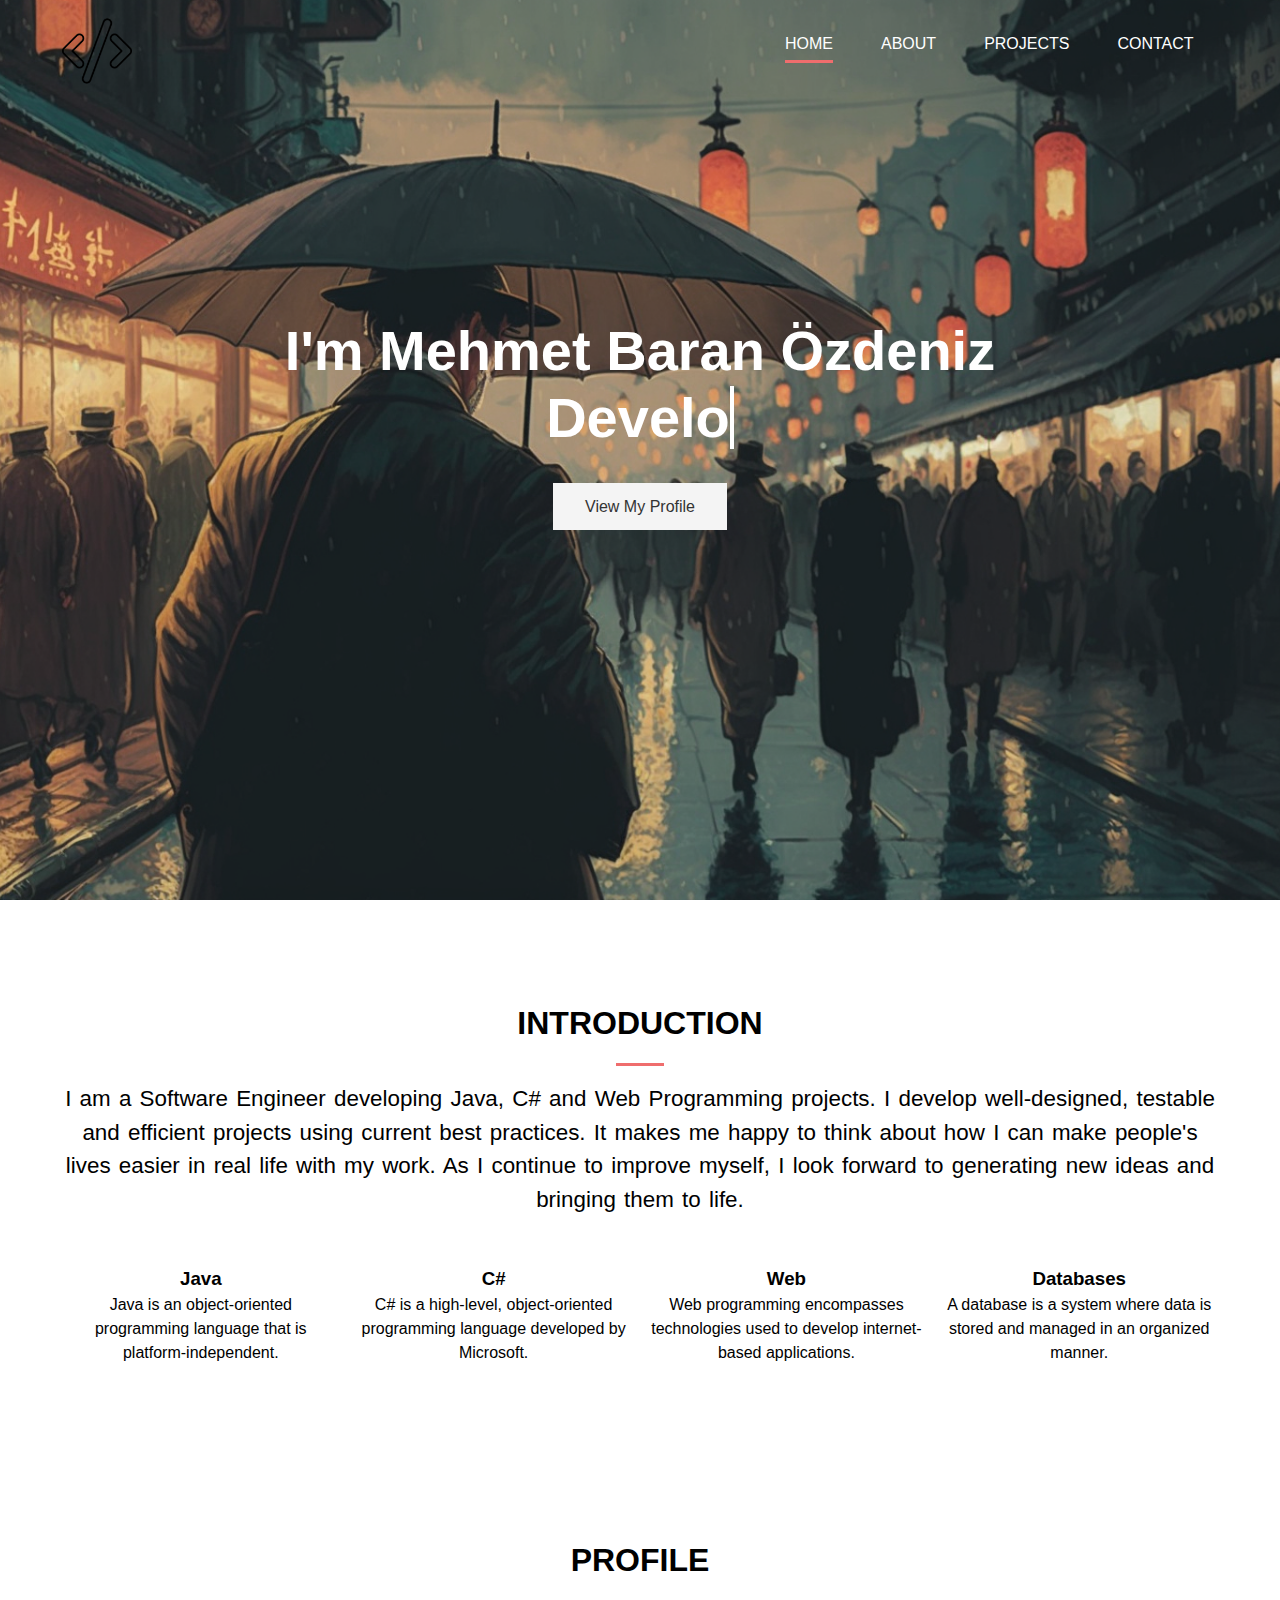
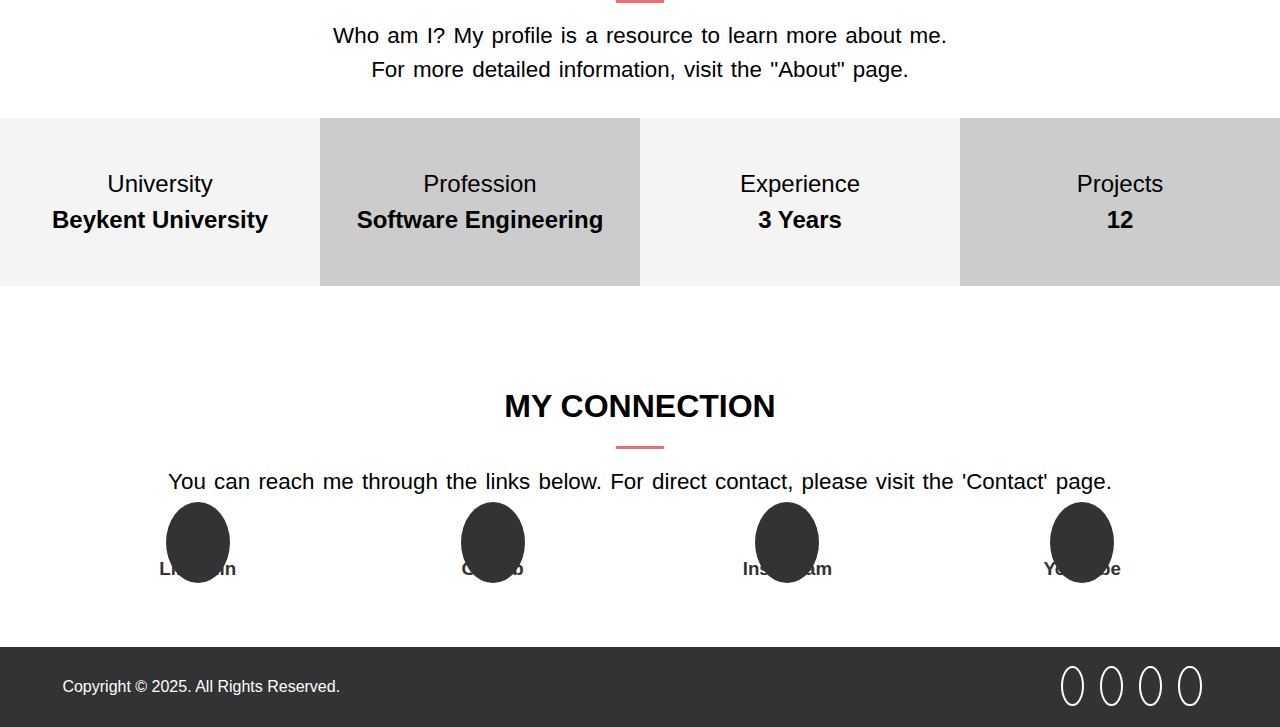
<file: index.html>
<!DOCTYPE html>
<html lang="en">
<head>
    <meta charset="UTF-8">
    <meta http-equiv="X-UA-Compatible" content="IE=edge">
    <meta name="viewport" content="width=device-width, initial-scale=1.0">

    <!-- FONT AWESOME -->
    <link rel="stylesheet" href="https://cdnjs.cloudflare.com/ajax/libs/font-awesome/6.4.0/css/all.min.css" integrity="sha512-iecdLmaskl7CVkqkXNQ/ZH/XLlvWZOJyj7Yy7tcenmpD1ypASozpmT/E0iPtmFIB46ZmdtAc9eNBvH0H/ZpiBw==" crossorigin="anonymous" referrerpolicy="no-referrer" />

    <!-- CSS -->
    <link rel="stylesheet" href="css/style.css">

    <title>Mehmet Baran Ozdeniz</title>
</head>
<body>

    <!-- header -->
    <header id="header_home">
        <div class="container">

            <nav class="main-nav">
                <img src="images/logo.png" alt="logo" class="main-nav_logo">

                <ul class="main-nav_item">
                    <li><a href="index.html" class="active">Home</a></li>
                    <li><a href="about.html">About</a></li>
                    <li><a href="projects.html">Projects</a></li>
                    <li><a href="contact.html">Contact</a></li>
                </ul>
            </nav>
            <div class="header-content">
                <h1>
                    I'm Mehmet Baran Özdeniz
                    <span
                    class="typewrite"
                    data-period="1000"
                    data-type='["Developer","Engineer","Freelancer"]'>
                    </span>
                </h1>

                <a href="#home_a" class="btn btn-light animate__animated animate__swing my-2">View My Profile</a>
            </div>

        </div>
    </header>

    <!-- SECTION A -->
    <section id="home_a" class="text-center py-2 my-4">
        <div class="container">
            <h2 class="section-title">Introduction</h2>
            <div class="border-bottom"></div>
            <p class="lead">
                I am a Software Engineer developing Java, C# and Web Programming projects. I develop well-designed, testable and efficient projects using current best practices. It makes me happy to think about how I can make people's lives easier in real life with my work. As I continue to improve myself, I look forward to generating new ideas and bringing them to life.
            </p>

            <div class="skills my-3">
                <div>
                    <i class="fa-brands fa-java fa-3x"></i>
                    <h3>Java</h3>
                    <p>Java is an object-oriented programming language that is platform-independent.</p>
                </div>
                <div>
                    <i class="fa-solid fa-hashtag fa-3x"></i>
                    <h3>C#</h3>
                    <p>C# is a high-level, object-oriented programming language developed by Microsoft.</p>
                </div>
                <div>
                    <i class="fa-solid fa-code fa-3x"></i>
                    <h3>Web</h3>
                    <p>Web programming encompasses technologies used to develop internet-based applications.</p>
                </div>
                <div>
                    <i class="fa-solid fa-database fa-3x"></i>
                    <h3>Databases</h3>
                    <p>A database is a system where data is stored and managed in an organized manner.</p>
                </div>
            </div>
        </div>
    </section>

    <!-- SECTION B -->
    <section id="home_b" class="text-center py-2 my-2">
        <div class="container">

            <h2 class="section-title">Profile</h2>
            <div class="border-bottom"></div>
            <p class="lead">
                Who am I? My profile is a resource to learn more about me.
                <br>
                For more detailed information, visit the "About" page.
            </p>

        </div>
        <div class="profile">
            <div class="bg-light">
                <ul>
                    <li><i class="fa-solid fa-building-columns fa-3x"></i></li>
                    <li class="title">University</li>
                    <li class="number">Beykent University</li>
                </ul>
            </div>
            <div class="bg-medium">
                <ul>
                    <li><i class="fa-solid fa-briefcase fa-3x"></i></li>
                    <li class="title">Profession</li>
                    <li class="number">Software Engineering</li>
                </ul>
            </div>
            <div class="bg-light">
                <ul>
                    <li><i class="fas fa-users fa-3x"></i></i></li>
                    <li class="title">Experience</li>
                    <li class="number">3 Years</li>
                </ul>
            </div>
            <div class="bg-medium">
                <ul>
                    <li><i class="fas fa-award fa-3x"></i></li>
                    <li class="title">Projects</li>
                    <li class="number">12</li>
                </ul>
            </div>
        </div>
    </section>

    <!-- SECTION C -->
    <section id="home_c" class="text-center py-2 my-2">
        <div class="container">

            <h2 class="section-title">My Connection</h2>
            <div class="border-bottom"></div>
            <p class="lead">
                You can reach me through the links below. For direct contact, please visit the 'Contact' page.
            </p>

            <div class="process">
                <a href="https://www.linkedin.com/in/mehmet-baran-%C3%B6zdeniz-465366262" target="_blank">
                    <div>
                        <i class="fa-brands fa-linkedin process_icon fa-4x my-1"></i>
                        <h3>LinkedIn</h3>
                    </div>
                </a>
                <a href="https://github.com/Ozdenizmb" target="_blank">
                    <div>
                        <i class="fa-brands fa-github process_icon fa-4x my-1"></i>
                        <h3>GitHub</h3>
                    </div>
                </a>
                <a href="https://www.instagram.com/ozdeniz.mb/" target="_blank">
                    <div>
                        <i class="fa-brands fa-instagram process_icon fa-4x my-1"></i>
                        <h3>Instagram</h3>
                    </div>
                </a>
                <a href="https://www.youtube.com/channel/UCQG1TneF8TO1oC2WS6WLKeA" target="_blank">
                    <div>
                        <i class="fa-brands fa-youtube process_icon fa-4x my-1"></i>
                        <h3>YouTube</h3>
                    </div>
                </a>
            </div>
        </div>
    </section>

    <!-- FOOTER -->
    <footer id="main-footer">
        <div class="footer-content container">
            <p>Copyright &copy; 2025. All Rights Reserved.</p>
            <div class="social">
                <a href="https://www.linkedin.com/in/mehmet-baran-%C3%B6zdeniz-465366262" style="color: #fff;" target="_blank"><i class="fa-brands fa-linkedin"></i></a>
                <a href="https://github.com/Ozdenizmb" style="color: #fff;" target="_blank"><i class="fa-brands fa-github"></i></a>
                <a href="https://www.instagram.com/ozdeniz.mb/" style="color: #fff;" target="_blank"><i class="fab fa-instagram"></i></a>
                <a href="https://www.youtube.com/channel/UCQG1TneF8TO1oC2WS6WLKeA" style="color: #fff;" target="_blank"><i class="fab fa-youtube"></i></a>
            </div>
        </div>
    </footer>

    <!-- SCRIPT -->
    <script src="js/jquery.min.js"></script>
    <script src="js/type-writer.js"></script>

    <script src="https://cdn.jsdelivr.net/npm/jquery@3.4.1/dist/jquery.min.js"></script>
    <script>
        $(document).ready(function(){
        $("a").on('click', function(event) {

            if (this.hash !== "") {
                event.preventDefault();
                var hash = this.hash;

                $('html, body').animate({
                    scrollTop: $(hash).offset().top
                }, 800, function(){
    
                window.location.hash = hash;
                });
            }
        });
    });
</script>

    <!-- signature: ozdeniz.mb -->
    
</body>
</html>
</file>
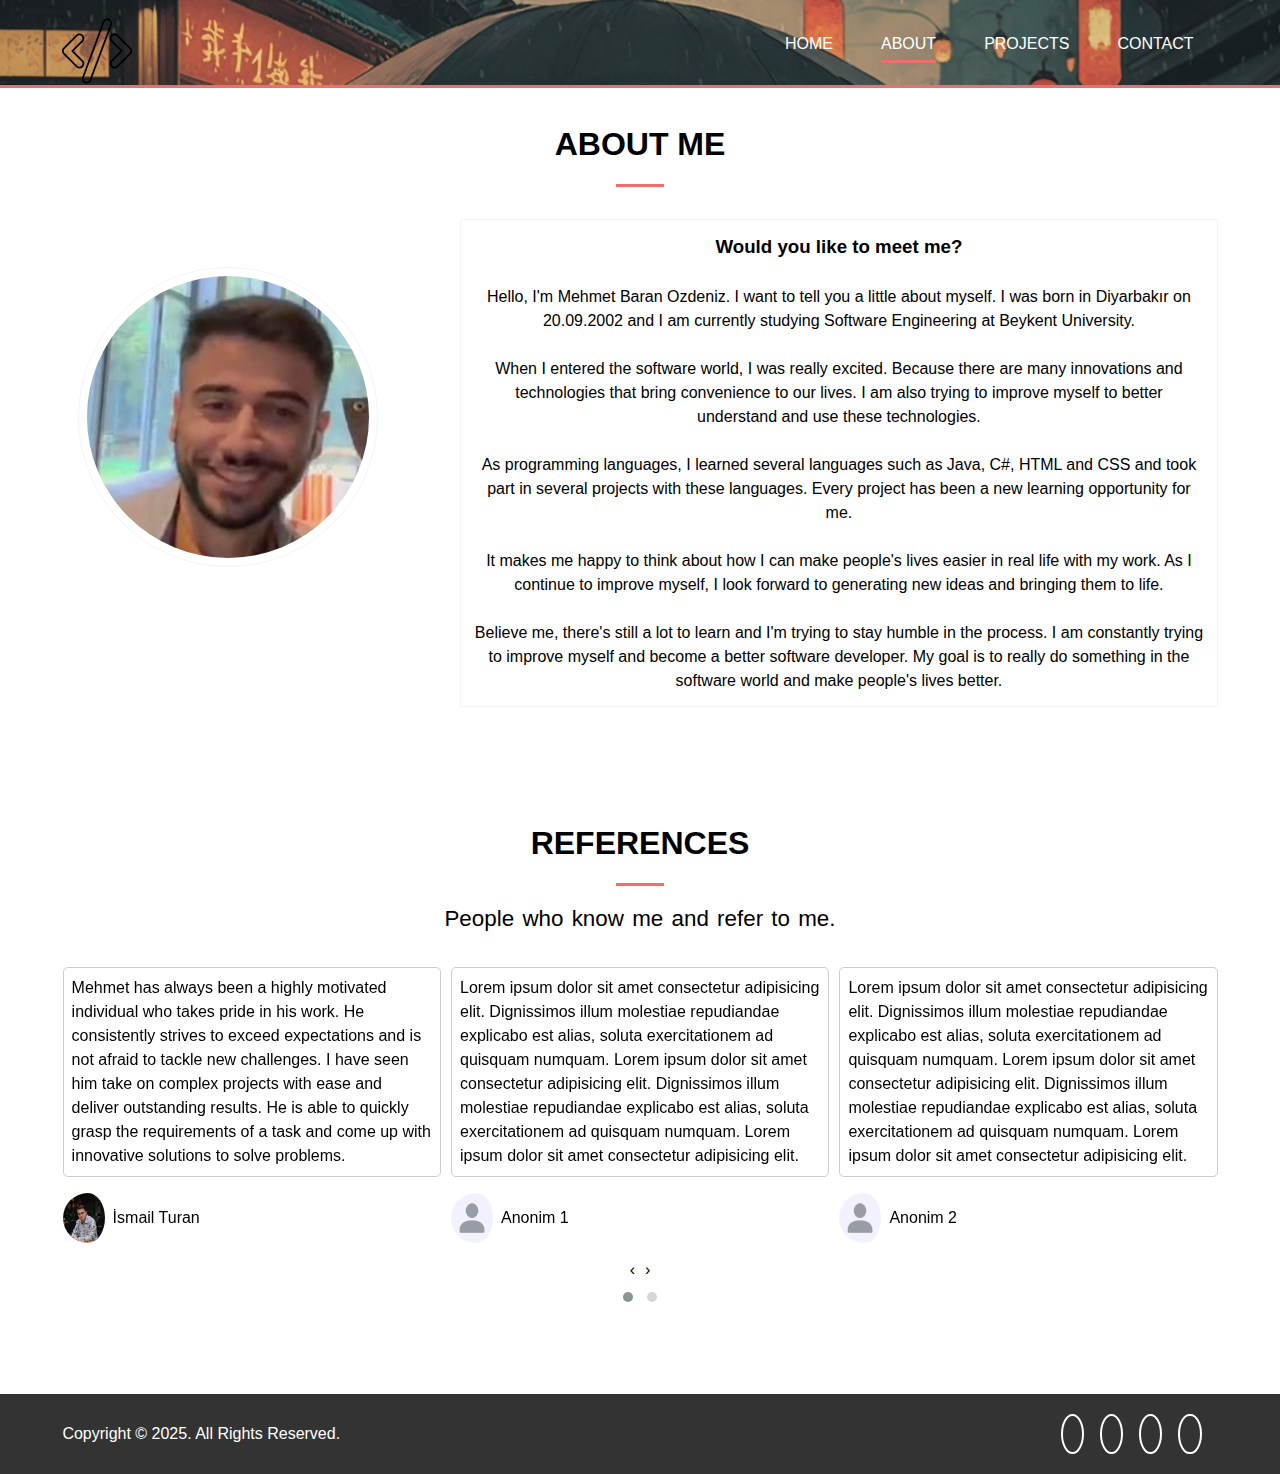
<file: about.html>
<!DOCTYPE html>
<html lang="en">
<head>
    <meta charset="UTF-8">
    <meta http-equiv="X-UA-Compatible" content="IE=edge">
    <meta name="viewport" content="width=device-width, initial-scale=1.0">

    <!-- FONT AWESOME -->
    <link rel="stylesheet" href="https://cdnjs.cloudflare.com/ajax/libs/font-awesome/6.4.0/css/all.min.css" integrity="sha512-iecdLmaskl7CVkqkXNQ/ZH/XLlvWZOJyj7Yy7tcenmpD1ypASozpmT/E0iPtmFIB46ZmdtAc9eNBvH0H/ZpiBw==" crossorigin="anonymous" referrerpolicy="no-referrer" />

    <!-- CSS -->
    <link rel="stylesheet" href="css/owl.carousel.min.css">
    <link rel="stylesheet" href="css/owl.theme.default.min.css">
    <link rel="stylesheet" href="css/style.css">

    <title>About Me</title>
</head>
<body>

    <!-- HEADER -->
    <header id="header_inner">
        <div class="container">

            <nav class="main-nav">
                <img src="images/logo.png" alt="logo" class="main-nav_logo">

                <ul class="main-nav_item">
                    <li><a href="index.html">Home</a></li>
                    <li><a href="about.html" class="active">About</a></li>
                    <li><a href="projects.html">Projects</a></li>
                    <li><a href="contact.html">Contact</a></li>
                </ul>
            </nav>

        </div>
    </header>

    <!-- SECTION A -->
    <section id="about-a" class="text-center py-2">
        <div class="container">
            <h2 class="section-title">About Me</h2>
            <div class="border-bottom"></div>
            <p class="lead"></p>

            <div class="info">
                <img src="images/myImage.jpg" alt="Mehmet Baran Ozdeniz" class="info_image my-3">

                <div class="info-bio">
                    <h3>Would you like to meet me?</h3>
                    <br>
                    <p>
                        Hello, I'm Mehmet Baran Ozdeniz. I want to tell you a little about myself. I was born in Diyarbakır on 20.09.2002 and I am currently studying Software Engineering at Beykent University.
                        <br><br>
                        When I entered the software world, I was really excited. Because there are many innovations and technologies that bring convenience to our lives. I am also trying to improve myself to better understand and use these technologies.
                        <br><br>
                        As programming languages, I learned several languages such as Java, C#, HTML and CSS and took part in several projects with these languages. Every project has been a new learning opportunity for me.
                        <br><br>
                        It makes me happy to think about how I can make people's lives easier in real life with my work. As I continue to improve myself, I look forward to generating new ideas and bringing them to life.
                        <br><br>
                        Believe me, there's still a lot to learn and I'm trying to stay humble in the process. I am constantly trying to improve myself and become a better software developer. My goal is to really do something in the software world and make people's lives better.
                    </p>
                </div>
            </div>
        </div>
    </section>

    <!-- SECTION B -->
    <section id="about-b" class="py-2 my-3">
        <div class="container">
            <h2 class="section-title">References</h2>
            <div class="border-bottom"></div>
            <p class="lead text-center">People who know me and refer to me.</p>

            <div class="references owl-carousel owl-theme">
                <div>
                    <p>
                        Mehmet has always been a highly motivated individual who takes pride in his work. He consistently strives to exceed expectations and is not afraid to tackle new challenges. I have seen him take on complex projects with ease and deliver outstanding results. He is able to quickly grasp the requirements of a task and come up with innovative solutions to solve problems.
                    </p>
                    <ul>
                        <li><img src="images/ref1.png" alt="user"></li>
                        <li>İsmail Turan</li>
                    </ul>
                </div>
                <div>
                    <p>
                        Lorem ipsum dolor sit amet consectetur adipisicing elit. Dignissimos illum molestiae repudiandae explicabo est alias, soluta exercitationem ad quisquam numquam. Lorem ipsum dolor sit amet consectetur adipisicing elit. Dignissimos illum molestiae repudiandae explicabo est alias, soluta exercitationem ad quisquam numquam. Lorem ipsum dolor sit amet consectetur adipisicing elit.
                    </p>
                    <ul>
                        <li><img src="images/AnonimAvatar.png" alt="user"></li>
                        <li>Anonim 1</li>
                    </ul>
                </div>
                <div>
                    <p>
                        Lorem ipsum dolor sit amet consectetur adipisicing elit. Dignissimos illum molestiae repudiandae explicabo est alias, soluta exercitationem ad quisquam numquam. Lorem ipsum dolor sit amet consectetur adipisicing elit. Dignissimos illum molestiae repudiandae explicabo est alias, soluta exercitationem ad quisquam numquam. Lorem ipsum dolor sit amet consectetur adipisicing elit.
                    </p>
                    <ul>
                        <li><img src="images/AnonimAvatar.png" alt="user"></li>
                        <li>Anonim 2</li>
                    </ul>
                </div>
                <div>
                    <p>
                        Lorem ipsum dolor sit amet consectetur adipisicing elit. Dignissimos illum molestiae repudiandae explicabo est alias, soluta exercitationem ad quisquam numquam. Lorem ipsum dolor sit amet consectetur adipisicing elit. Dignissimos illum molestiae repudiandae explicabo est alias, soluta exercitationem ad quisquam numquam. Lorem ipsum dolor sit amet consectetur adipisicing elit.
                    </p>
                    <ul>
                        <li><img src="images/AnonimAvatar.png" alt="user"></li>
                        <li>Anonim 3</li>
                    </ul>
                </div>
            </div>

        </div>
    </section>

    <!-- FOOTER -->
    <footer id="main-footer">
        <div class="footer-content container">
            <p>Copyright &copy; 2025. All Rights Reserved.</p>
            <div class="social">
                <a href="https://www.linkedin.com/in/mehmet-baran-%C3%B6zdeniz-465366262" style="color: #fff;" target="_blank"><i class="fa-brands fa-linkedin"></i></a>
                <a href="https://github.com/Ozdenizmb" style="color: #fff;" target="_blank"><i class="fa-brands fa-github"></i></a>
                <a href="https://www.instagram.com/ozdeniz.mb/" style="color: #fff;" target="_blank"><i class="fab fa-instagram"></i></a>
                <a href="https://www.youtube.com/channel/UCQG1TneF8TO1oC2WS6WLKeA" style="color: #fff;" target="_blank"><i class="fab fa-youtube"></i></a>
            </div>
        </div>
    </footer>

    <!-- SCRIPT -->
    <script src="js/jquery.min.js"></script>
    <script src="js/owl.carousel.min.js"></script>
    <script>
        $('.owl-carousel').owlCarousel({
            loop:true,
            margin:10,
            nav:true,
            autoplay: true,
            autoplayTimeout: 3000,
            responsive:{
                0:{
                    items:1
                },
                600:{
                    items:2
                },
                1000:{
                    items:3
                }
            }
        })
    </script>

</body>
</html>
</file>
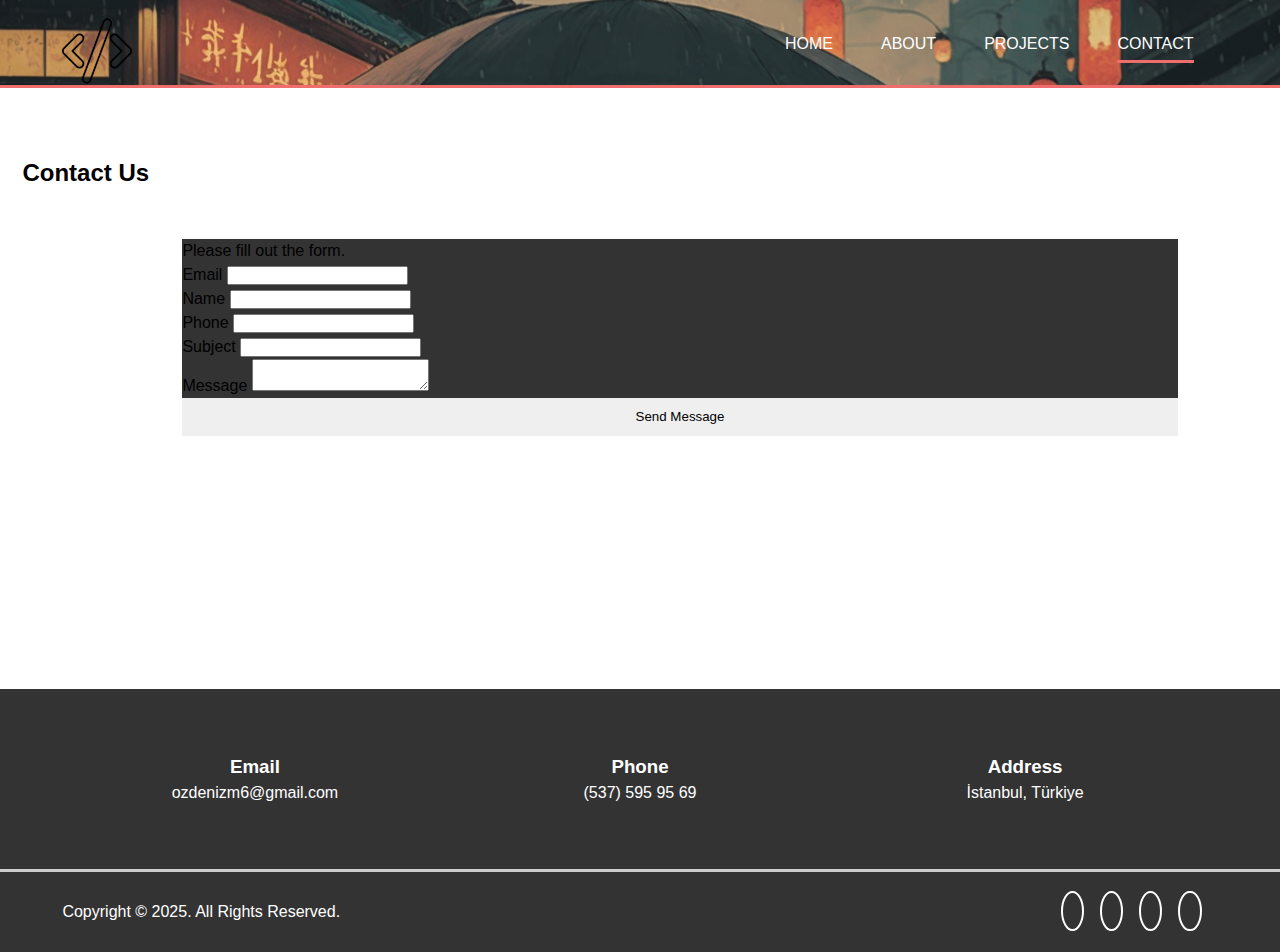
<file: contact.html>
<!DOCTYPE html>
<html lang="en">
<head>
    <meta charset="UTF-8">
    <meta http-equiv="X-UA-Compatible" content="IE=edge">
    <meta name="viewport" content="width=device-width, initial-scale=1.0">

    <!-- BOOTSTRAP -->
    <link href="https://cdn.jsdelivr.net/npm/bootstrap@5.3.0-alpha3/dist/css/bootstrap.min.css" rel="stylesheet" integrity="sha384-KK94CHFLLe+nY2dmCWGMq91rCGa5gtU4mk92HdvYe+M/SXH301p5ILy+dN9+nJOZ" crossorigin="anonymous">

    <!-- FONT AWESOME -->
    <link rel="stylesheet" href="https://cdnjs.cloudflare.com/ajax/libs/font-awesome/6.4.0/css/all.min.css" integrity="sha512-iecdLmaskl7CVkqkXNQ/ZH/XLlvWZOJyj7Yy7tcenmpD1ypASozpmT/E0iPtmFIB46ZmdtAc9eNBvH0H/ZpiBw==" crossorigin="anonymous" referrerpolicy="no-referrer" />

    <!-- CSS -->
    <link rel="stylesheet" href="css/style.css">

    <title>Contact Me</title>
</head>
<body>

    <!-- HEADER -->
    <header id="header_inner">
        <div class="container">

            <nav class="main-nav">
                <img src="images/logo.png" alt="logo" class="main-nav_logo">

                <ul class="main-nav_item">
                    <li><a href="index.html">Home</a></li>
                    <li><a href="about.html">About</a></li>
                    <li><a href="projects.html">Projects</a></li>
                    <li><a href="contact.html" class="active">Contact</a></li>
                </ul>
            </nav>

        </div>
    </header>

    <!-- SECTION A -->
    <main id="contact_a">
        <div class="container my-4">
            <h2 class="my-3">Contact Us</h2>

            <div class="row g-2 connection-m">
                <div class="col-md-6">
                    <div class="card bg-dark">
                        <div class="card-body">
                            <div class="alert alert-warning">
                                Please fill out the form.
                            </div>
                            <form 
                                action="https://formspree.io/f/xgebpdnd"
                                method="POST"
                                class="row g-3 text-white">
                                <div class="col-md-6">
                                    <label for="email" class="form-label">Email</label>
                                    <input type="email" name="email" id="email" class="form-control">
                                </div>
                                <div class="col-md-6">
                                    <label for="name" class="form-label">Name</label>
                                    <input type="text" name="name" id="name" class="form-control">
                                </div>
                                <div class="col-md-12">
                                    <label for="phone" class="form-label">Phone</label>
                                    <input type="text" name="phone" id="phone" class="form-control">
                                </div>
                                <div class="col-md-12">
                                    <label for="subject" class="form-label">Subject</label>
                                    <input type="text" name="subject" id="subject" class="form-control">
                                </div>
                                <div class="col-md-12">
                                    <label for="message" class="form-label">Message</label>
                                    <textarea name="message" id="message" class="form-control"></textarea>
                                </div>
                                <div class="col-12">
                                    <button class="btn btn-secondary" style="width: 100%;">Send Message</button>
                                </div>
                            </form>
                        </div>
                    </div>
                </div>

                <div class="col-md-6">
                    <iframe id="map" src="https://www.google.com/maps/embed?pb=!1m18!1m12!1m3!1d12046.372722325967!2d29.043541846016563!3d40.990388235308686!2m3!1f0!2f0!3f0!3m2!1i1024!2i768!4f13.1!3m3!1m2!1s0x14cac790b17ba89d%3A0xd2d24ea0437a7ee2!2zS2FkxLFrw7Z5L8Swc3RhbmJ1bA!5e0!3m2!1str!2str!4v1646827091657!5m2!1str!2str" width="100%" style="border:0;" allowfullscreen="" loading="lazy">
                    </iframe>
                </div>
            </div>
        </div>
    </main>

    <!-- SECTION B -->
    <section id="contact-b" class="py-4">
        <div class="container">
            <div class="contact-info">
                <div>
                    <i class="fas fa-envelope fa-2x"></i>
                    <h3>Email</h3>
                    <p>ozdenizm6@gmail.com</p>
                </div>
                <div>
                    <i class="fas fa-phone fa-2x"></i>
                    <h3>Phone</h3>
                    <p>(537) 595 95 69</p>
                </div>
                <div>
                    <i class="fas fa-address-card fa-2x"></i>
                    <h3>Address</h3>
                    <p>İstanbul, Türkiye</p>
                </div>
            </div>
        </div>
    </section>

    <!-- FOOTER -->
    <footer id="main-footer">
        <div class="footer-content container">
            <p>Copyright &copy; 2025. All Rights Reserved.</p>
            <div class="social">
                <a href="https://www.linkedin.com/in/mehmet-baran-%C3%B6zdeniz-465366262" style="color: #fff;" target="_blank"><i class="fa-brands fa-linkedin"></i></a>
                <a href="https://github.com/Ozdenizmb" style="color: #fff;" target="_blank"><i class="fa-brands fa-github"></i></a>
                <a href="https://www.instagram.com/ozdeniz.mb/" style="color: #fff;" target="_blank"><i class="fab fa-instagram"></i></a>
                <a href="https://www.youtube.com/channel/UCQG1TneF8TO1oC2WS6WLKeA" style="color: #fff;" target="_blank"><i class="fab fa-youtube"></i></a>
            </div>
        </div>
    </footer>
    
</body>
</html>
</file>
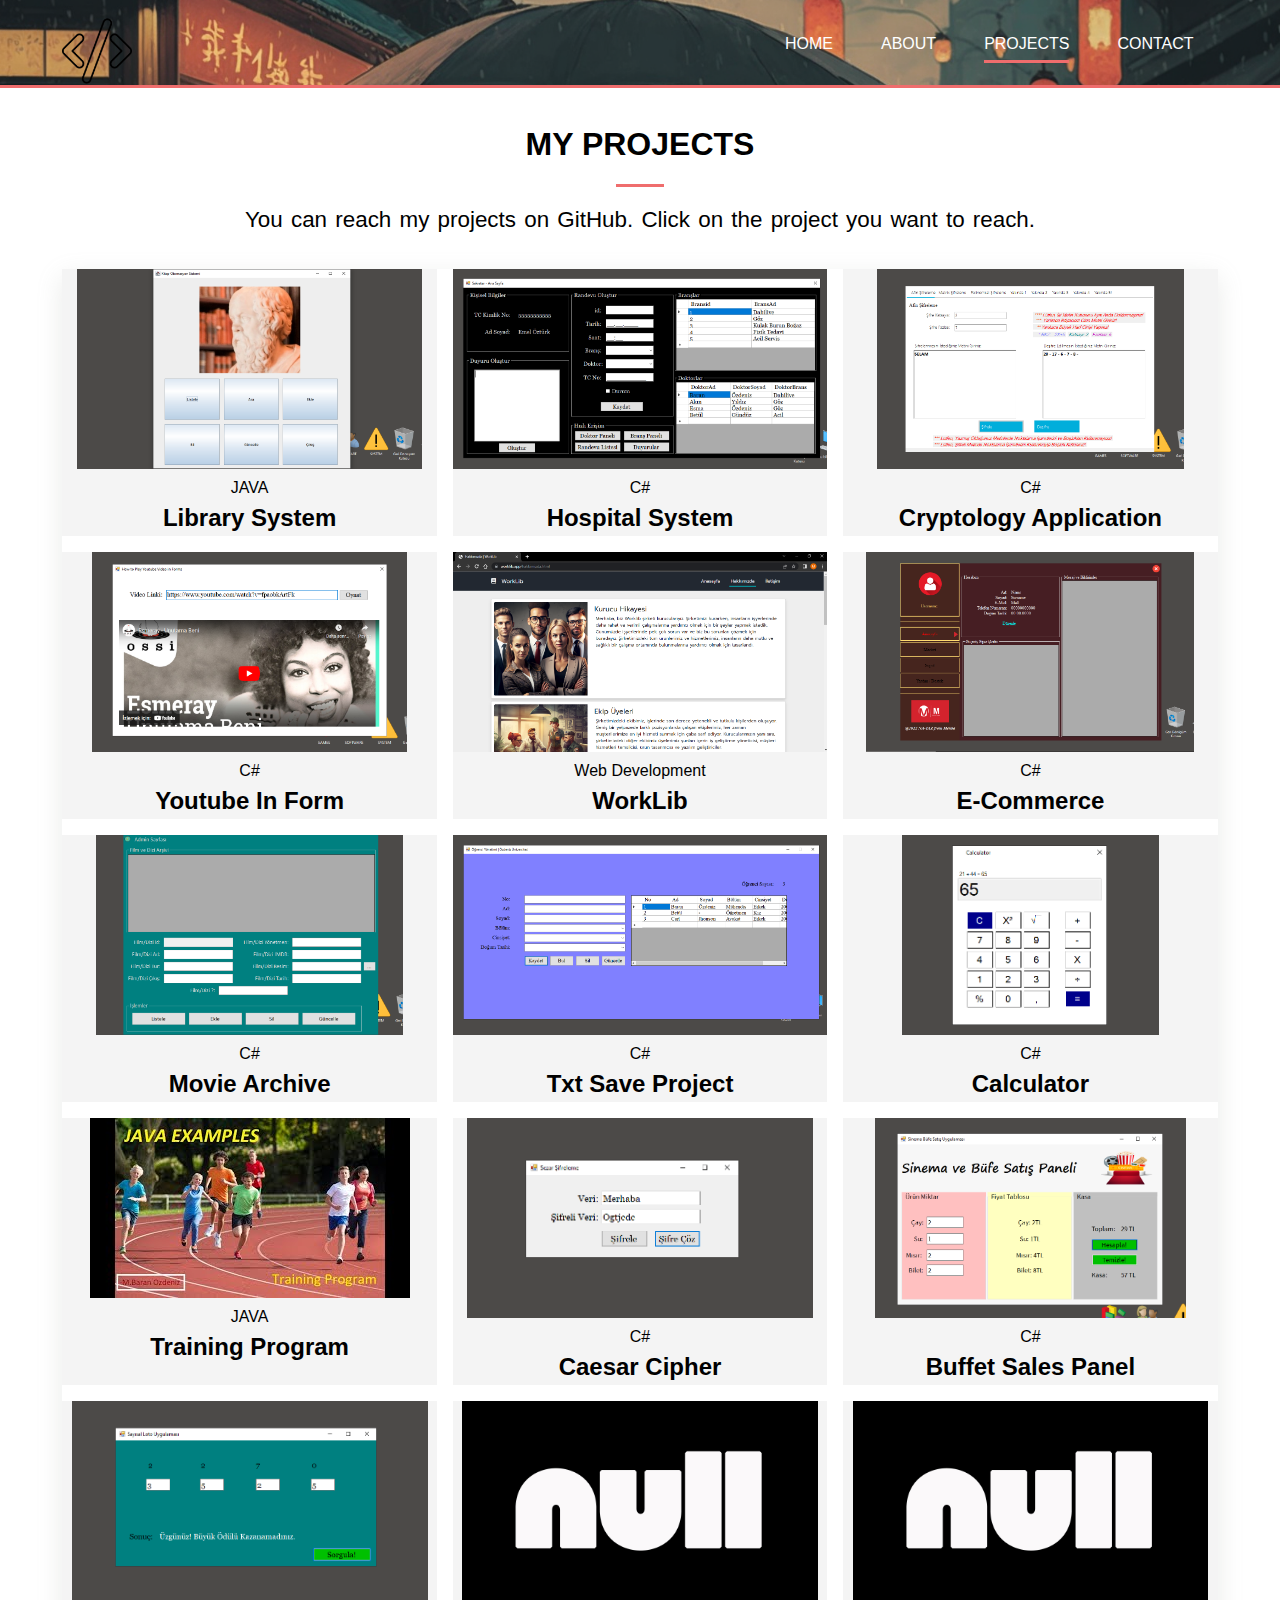
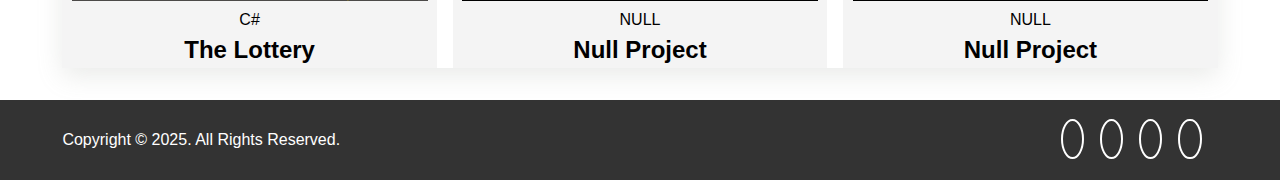
<file: projects.html>
<!DOCTYPE html>
<html lang="en">
<head>
    <meta charset="UTF-8">
    <meta http-equiv="X-UA-Compatible" content="IE=edge">
    <meta name="viewport" content="width=device-width, initial-scale=1.0">

    <!-- FONT AWESOME -->
    <link rel="stylesheet" href="https://cdnjs.cloudflare.com/ajax/libs/font-awesome/6.4.0/css/all.min.css" integrity="sha512-iecdLmaskl7CVkqkXNQ/ZH/XLlvWZOJyj7Yy7tcenmpD1ypASozpmT/E0iPtmFIB46ZmdtAc9eNBvH0H/ZpiBw==" crossorigin="anonymous" referrerpolicy="no-referrer" />

    <!-- CSS -->
    <link rel="stylesheet" href="css/style.css">

    <title>My Projects</title>
</head>
<body>

    <!-- HEADER -->
    <header id="header_inner">
        <div class="container">

            <nav class="main-nav">
                <img src="images/logo.png" alt="logo" class="main-nav_logo">

                <ul class="main-nav_item">
                    <li><a href="index.html">Home</a></li>
                    <li><a href="about.html">About</a></li>
                    <li><a href="projects.html" class="active">Projects</a></li>
                    <li><a href="contact.html">Contact</a></li>
                </ul>
            </nav>

        </div>
    </header>

    <!-- PROJECTS -->
    <section id="projects" class="text-center py-2">
        <div class="container">
            <h2 class="section-title">My Projects</h2>
            <div class="border-bottom"></div>
            <p class="lead">You can reach my projects on GitHub. Click on the project you want to reach.</p>

            <div class="items">
                <div class="item">
                    <div class="item_image">
                        <a href="https://github.com/Ozdenizmb/LibrarySystem.git" target="_blank"><img src="images/ProjectLibrarySystem.png" alt="project"></a>
                    </div>
                    <div class="item_text">
                        <div class="item_text_warp">
                            <p class="item_text_category">JAVA</p>
                            <h2 class="item_text_title">Library System</h2>
                        </div>
                    </div>
                </div>
                <div class="item">
                    <div class="item_image">
                        <a href="https://github.com/Ozdenizmb/HospitalSystem.git" target="_blank"><img src="images/ProjectHospitalSystem.png" alt="project"></a>
                    </div>
                    <div class="item_text">
                        <div class="item_text_warp">
                            <p class="item_text_category">C#</p>
                            <h2 class="item_text_title">Hospital System</h2>
                        </div>
                    </div>
                </div>
                <div class="item">
                    <div class="item_image">
                        <a href="https://github.com/Ozdenizmb/CryptologyApplication" target="_blank"><img src="images/ProjectKriptoloji.png" alt="project"></a>
                    </div>
                    <div class="item_text">
                        <div class="item_text_warp">
                            <p class="item_text_category">C#</p>
                            <h2 class="item_text_title">Cryptology Application</h2>
                        </div>
                    </div>
                </div>
                <div class="item">
                    <div class="item_image">
                        <a href="https://github.com/Ozdenizmb/YoutubeInForm" target="_blank"><img src="images/ProjectYoutubeInForms.png" alt="project"></a>
                    </div>
                    <div class="item_text">
                        <div class="item_text_warp">
                            <p class="item_text_category">C#</p>
                            <h2 class="item_text_title">Youtube In Form</h2>
                        </div>
                    </div>
                </div>
                <div class="item">
                    <div class="item_image">
                        <a href="https://github.com/Ozdenizmb/WorkLib" target="_blank"><img src="images/ProjectWorkLib.png" alt="project"></a>
                    </div>
                    <div class="item_text">
                        <div class="item_text_warp">
                            <p class="item_text_category">Web Development</p>
                            <h2 class="item_text_title">WorkLib</h2>
                        </div>
                    </div>
                </div>
                <div class="item">
                    <div class="item_image">
                        <a href="#"><img src="images/ProjectETicaret.png" alt="project"></a>
                    </div>
                    <div class="item_text">
                        <div class="item_text_warp">
                            <p class="item_text_category">C#</p>
                            <h2 class="item_text_title">E-Commerce</h2>
                        </div>
                    </div>
                </div>
                <div class="item">
                    <div class="item_image">
                        <a href="https://github.com/Ozdenizmb/FilmveDiziArsivi" target="_blank"><img src="images/ProjectFilmArsivi.png" alt="project"></a>
                    </div>
                    <div class="item_text">
                        <div class="item_text_warp">
                            <p class="item_text_category">C#</p>
                            <h2 class="item_text_title">Movie Archive</h2>
                        </div>
                    </div>
                </div>
                <div class="item">
                    <div class="item_image">
                        <a href="https://github.com/Ozdenizmb/txtSave" target="_blank"><img src="images/ProjectTxtSave.png" alt="project"></a>
                    </div>
                    <div class="item_text">
                        <div class="item_text_warp">
                            <p class="item_text_category">C#</p>
                            <h2 class="item_text_title">Txt Save Project</h2>
                        </div>
                    </div>
                </div>
                <div class="item">
                    <div class="item_image">
                        <a href="https://github.com/Ozdenizmb/FormCalculator" target="_blank"><img src="images/ProjectHesapMakinesi.png" alt="project"></a>
                    </div>
                    <div class="item_text">
                        <div class="item_text_warp">
                            <p class="item_text_category">C#</p>
                            <h2 class="item_text_title">Calculator</h2>
                        </div>
                    </div>
                </div>
                <div class="item">
                    <div class="item_image">
                        <a href="https://github.com/Ozdenizmb/Training-Program" target="_blank"><img src="images/ProjectTrainingProgram.jpg" alt="project"></a>
                    </div>
                    <div class="item_text">
                        <div class="item_text_warp">
                            <p class="item_text_category">JAVA</p>
                            <h2 class="item_text_title">Training Program</h2>
                        </div>
                    </div>
                </div>
                <div class="item">
                    <div class="item_image">
                        <a href="https://github.com/Ozdenizmb/SezarSifreleme" target="_blank"><img src="images/ProjectSezarSifreleme.png" alt="project"></a>
                    </div>
                    <div class="item_text">
                        <div class="item_text_warp">
                            <p class="item_text_category">C#</p>
                            <h2 class="item_text_title">Caesar Cipher</h2>
                        </div>
                    </div>
                </div>
                <div class="item">
                    <div class="item_image">
                        <a href="https://github.com/Ozdenizmb/BufeSatisPaneli" target="_blank"><img src="images/ProjectBufeSatisPnl.png" alt="project"></a>
                    </div>
                    <div class="item_text">
                        <div class="item_text_warp">
                            <p class="item_text_category">C#</p>
                            <h2 class="item_text_title">Buffet Sales Panel</h2>
                        </div>
                    </div>
                </div>
                <div class="item">
                    <div class="item_image">
                        <a href="https://github.com/Ozdenizmb/SayisalLoto" target="_blank"><img src="images/ProjectSayisalLoto.png" alt="project"></a>
                    </div>
                    <div class="item_text">
                        <div class="item_text_warp">
                            <p class="item_text_category">C#</p>
                            <h2 class="item_text_title">The Lottery</h2>
                        </div>
                    </div>
                </div>
                <div class="item">
                    <div class="item_image">
                        <a href="#"><img src="images/ProjectNull.jpg" alt="project"></a>
                    </div>
                    <div class="item_text">
                        <div class="item_text_warp">
                            <p class="item_text_category">NULL</p>
                            <h2 class="item_text_title">Null Project</h2>
                        </div>
                    </div>
                </div>
                <div class="item">
                    <div class="item_image">
                        <a href="#"><img src="images/ProjectNull.jpg" alt="project"></a>
                    </div>
                    <div class="item_text">
                        <div class="item_text_warp">
                            <p class="item_text_category">NULL</p>
                            <h2 class="item_text_title">Null Project</h2>
                        </div>
                    </div>
                </div>
            </div>
        </div>
    </section>

    <!-- FOOTER -->
    <footer id="main-footer">
        <div class="footer-content container">
            <p>Copyright &copy; 2025. All Rights Reserved.</p>
            <div class="social">
                <a href="https://www.linkedin.com/in/mehmet-baran-%C3%B6zdeniz-465366262" style="color: #fff;" target="_blank"><i class="fa-brands fa-linkedin"></i></a>
                <a href="https://github.com/Ozdenizmb" style="color: #fff;" target="_blank"><i class="fa-brands fa-github"></i></a>
                <a href="https://www.instagram.com/ozdeniz.mb/" style="color: #fff;" target="_blank"><i class="fab fa-instagram"></i></a>
                <a href="https://www.youtube.com/channel/UCQG1TneF8TO1oC2WS6WLKeA" style="color: #fff;" target="_blank"><i class="fab fa-youtube"></i></a>
            </div>
        </div>
    </footer>
    
</body>
</html>
</file>
<file: css/style.css>
@import url("about.css");
@import url("base.css");
@import url("contact.css");
@import url("footer.css");
@import url("header.css");
@import url("home.css");
@import url("project.css");
@import url("utilities.css");
@import url("variables.css");
@import url("mobile.css");
</file>
